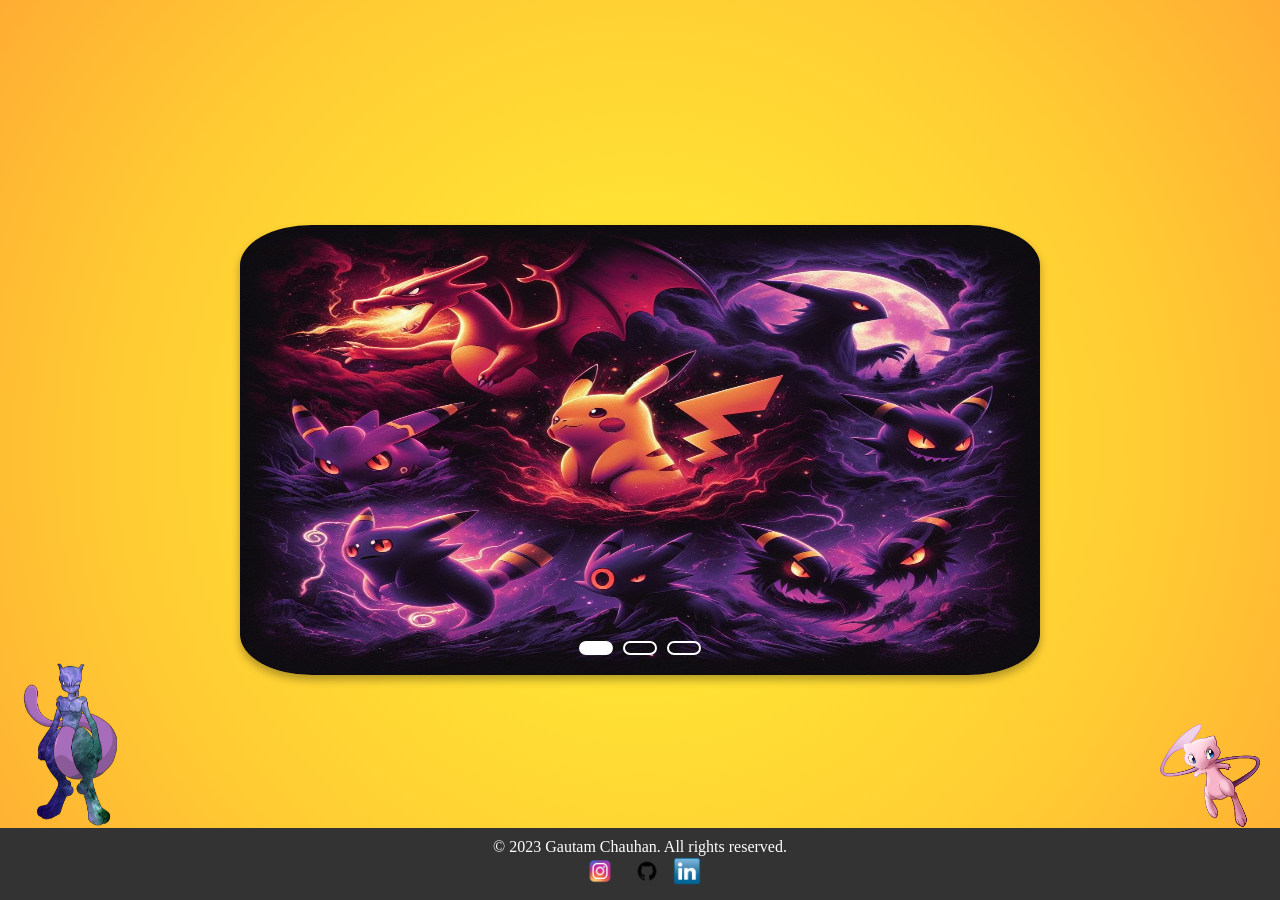
<file: index.html>
<!DOCTYPE html>
<html lang="en" dir="ltr">
 <head>
    <meta charset="utf-8">
    <title>Welcome</title>
    <link rel="stylesheet" href="login.css">
    <link rel="shortcut icon" href="o.png" type="image/x-icon">
    <script src="https://code.jquery.com/jquery-3.4.1.js"></script>
 </head>
 <body>
     <div class="center">
      <div class="images">
        <div class="slide img1"><a href="search.html"><img src="wikipedia.jpeg"></a></div>
        <div class="slide"><a href="game.html"><img src="game.jpg"></a></div>
        <div class="slide"><a href="https://www.pokemon.com/us"><img src="wiki.jpeg"></a></div>
      </div>
      <div class="buttons">
        <a href="#" class="btn1 active"></a>
        <a href="#" class="btn2"></a>
        <a href="#" class="btn3"></a>
      </div>
    </div>

    <div class="lower-right-image">
      <img src="mew.png" alt="Mew">
    </div>
    <div class="lower-left-image">
        <img src="mewtwo.png" alt="Mew">
      </div>
      <footer>
        <p>&copy; 2023 Gautam Chauhan. All rights reserved.</p>
        <div class="social-links">
           <a href="https://www.instagram.com/gautam__chauhan___?igsh=MTA2OWFydDUweXltZw==" target="_blank"><img src="instagram.png" alt="Instagram"></a>
           <a href="https://github.com/GCGautam" target="_blank"><img src="github.png" alt="GitHub"></a>
           <a href="https://www.linkedin.com/in/gautam-chauhan-008ba6225?utm_source=share&utm_campaign=share_via&utm_content=profile&utm_medium=android_app" target="_blank"><img src="linkedin.png" alt="GitHub"></a>
        </div>
       </footer>
       

    <script>
      $(document).ready(function(){
        $('.buttons a').click(function(e){
          e.preventDefault(); 
          var index = $(this).index(); 
          $('.img1').css("marginLeft", "-" + (index * 20) + "%"); 
          $(this).addClass('active').siblings().removeClass('active'); 
        });
      });
    </script>
 </body>
</html>
</file>
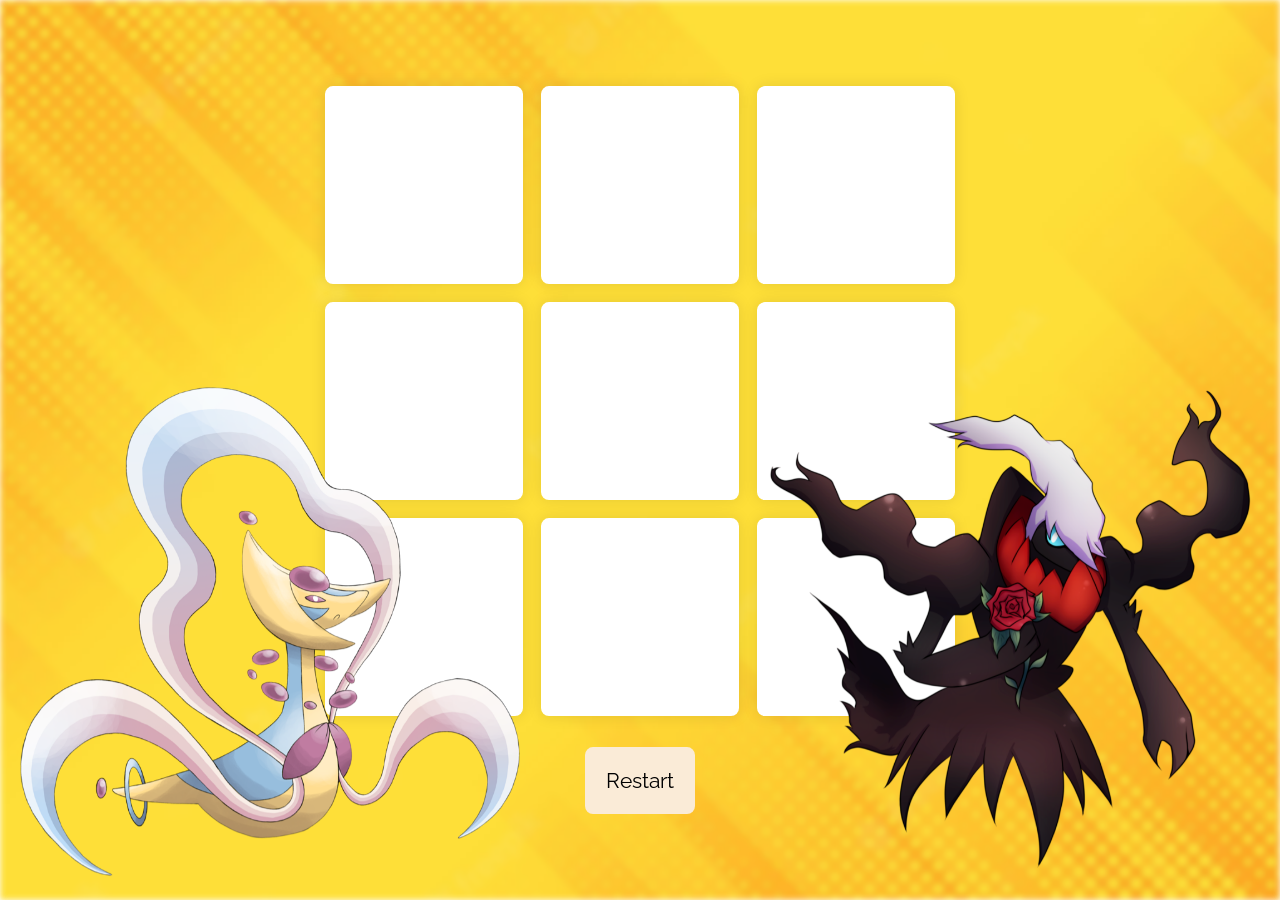
<file: game.html>
<!DOCTYPE html>
<html lang="en">
<head>
    <meta name="viewport" content="width=device-width, initial-scale=1.0">
    <title>Tic Tac Toe</title>
    <link rel="shortcut icon" href="o.png" type="image/x-icon">
    <link href="https://fonts.googleapis.com/css2?family=Raleway:wght@700&display=swap" rel="stylesheet">
    <link rel="stylesheet" href="game.css">
</head>
<body>
   <div class="wrapper">
       <div class="container">
           <button class="button-option" onclick="handleButtonClick(0)"></button>
           <button class="button-option" onclick="handleButtonClick(1)"></button>
           <button class="button-option" onclick="handleButtonClick(2)"></button>
           <button class="button-option" onclick="handleButtonClick(3)"></button>
           <button class="button-option" onclick="handleButtonClick(4)"></button>
           <button class="button-option" onclick="handleButtonClick(5)"></button>
           <button class="button-option" onclick="handleButtonClick(6)"></button>
           <button class="button-option" onclick="handleButtonClick(7)"></button>
           <button class="button-option" onclick="handleButtonClick(8)"></button>
       </div>
       <button id="restart" onclick="restartGame()">Restart</button>
   </div>

   <div class="popup hide">
       <p id="message">Sample Message</p>
       <button id="new-game" onclick="newGame()">New Game</button>
   </div>
   <div class="lower-right-image">
    <img src="darkrai.png" alt="Mew">
  </div>
  <div class="lower-left-image">
      <img src="cresellia.png" alt="Mew">
    </div>
   <script src="game.js"></script>
</body>
</html>
</file>
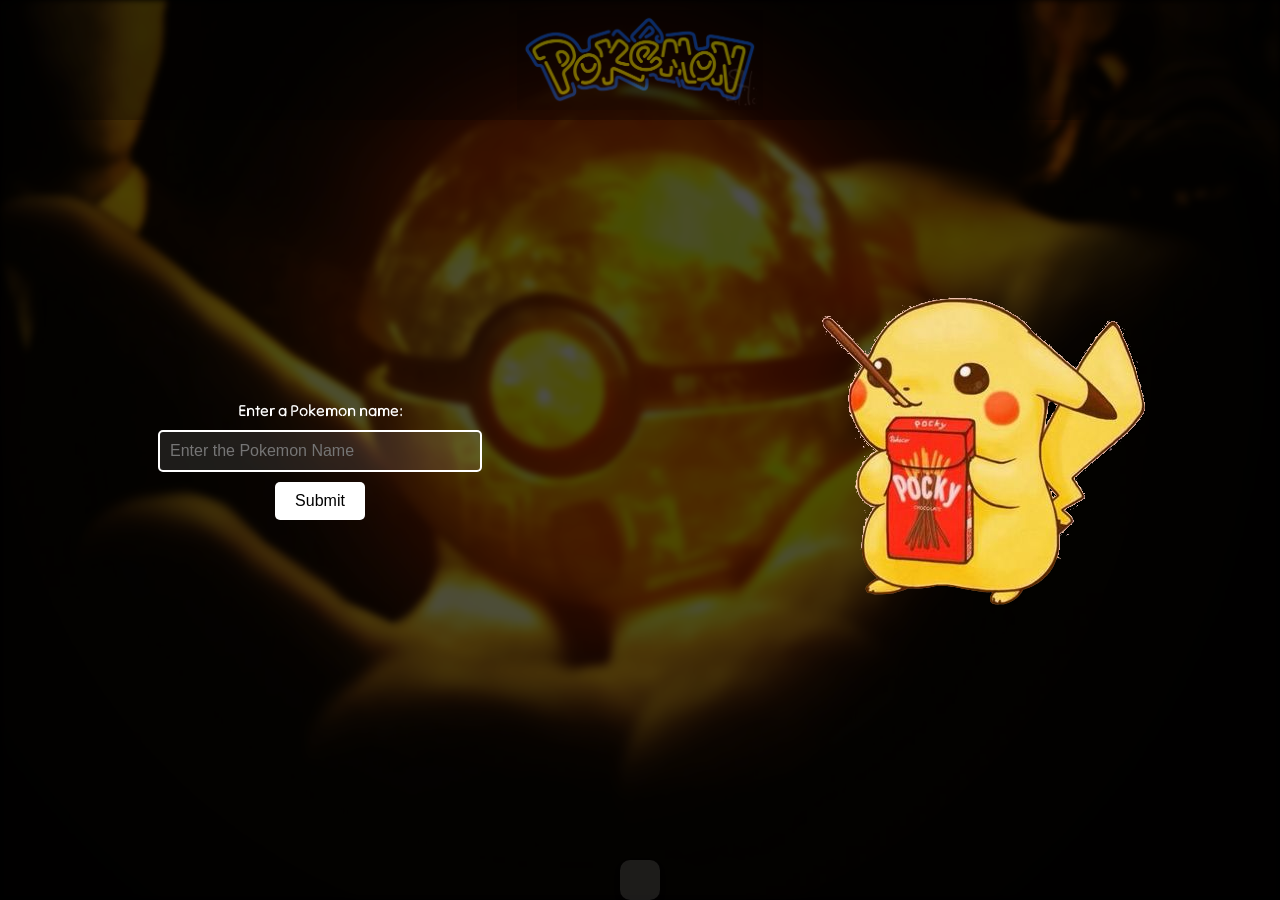
<file: search.html>
<!DOCTYPE html>
<html lang="en">
<head>
    <meta charset="UTF-8">
    <meta name="viewport" content="width=device-width, initial-scale=1.0">
    <title>Pokemon Finder</title>
    <link rel="stylesheet" href="search.css">
    <link rel="shortcut icon" href="o.png" type="image/x-icon">
</head>
<body>
    <div class="navbar">
        <img src="logo.jpg" alt="Logo" class="logo">
    </div>
    <div class="main">
        <div class="info"></div>
        <form id="pokemonForm">
            <label for="pokemonName">Enter a Pokemon name:</label>
            <input type="text" id="pokemonName" name="pokemonName" required placeholder="Enter the Pokemon Name">
            <button type="submit">Submit</button>
        </form>
        <div class="image-container">
            <img src="pikachu.png" alt="Description of the image">
        </div>
    </div>
    <div class="info">
        <div class="pokemon-info"></div>
    </div>
    <script src="search.js"></script>

</body>
</html>
</file>
<file: login.css>
body::before {
    content: "";
    position: fixed; 
    top: 0;
    left: 0;
    width: 100vw; 
    height: 100vh; 
    background-size: cover; 
    background-position: center;
    background-repeat: no-repeat; 
    background-attachment: fixed; 
    opacity: 0.8;
    z-index: -1;
    background: radial-gradient(circle, 
    #ffec00,
    #ffd700,
    #ffbf00, 
    #ff9900  );
}

  .center{
    position: absolute;
    top: 50%;
    left: 50%;
    transform: translate(-50%, -50%);
    height: 450px;
    width: 800px;
    box-shadow: 0px 5px 8px rgba(0,0,0,.3);
    overflow: hidden;
    border-radius: 9%;
  }
  .images{
    height: 100%;
    width: 500%;
    display: flex;
  }
  .images img{
    width: 100%;
    height: 100%;
  }
  .images .slide{
    width: 20%;
    transition: .6s;
  }
  .buttons{
    position: absolute;
    bottom: 20px;
    left: 50%;
    transform: translateX(-50%);
    display: flex;
  }
  .buttons a{
    height: 10px;
    width: 30px;
    border: 2px solid white;
    margin: 0 5px;
    border-radius: 10px;
  }
  a.active{
    transition: .5s;
    transform: scale(0.999);
    background: white;
    animation: animate .4s;
  }
  @keyframes animate {
    100%{
      transform: scale(0.8);
    }
  }

   
   footer {
    background-color: #333;
    color: white;
    left:0px;
    text-align: center;
    padding: 10px 0;
    position: fixed;
    bottom: 0;
    width: 100%;
    z-index: 1000;
   }
   
   footer p {
    margin: 0;
    left: 0px;
   }
   .lower-left-image {
    position: fixed;
    bottom: 69px;
    left: 20px;
    z-index: 1000; 
   }
   
   .lower-left-image img {
    width: 100px;
    height: auto; 
   }
   .lower-right-image {
    position: fixed;
    bottom: 69px;
    right: 20px;
    z-index: 1000;
   }
   
   .lower-right-image img {
    width: 100px;
    height: auto; 
   }
   .social-links {
    display: flex;
    justify-content: center;
    gap: 10px;
   }
   
   .social-links a img {
    width: auto;
    height: 30px;
   }
</file>
<file: game.css>
* {
    padding: 0;
    margin: 0;
    box-sizing: border-box;
    font-family: "Raleway", sans-serif;
}
body {
    
        position: relative;
        height: 100vh; 
        margin: 0;
        padding: 0;
        font-family: 'Tilt Neon', sans-serif; 
        display: flex;
        flex-direction: column;
        justify-content: center;
        align-items: center;
        overflow: hidden; 
        
    }
    body::before {
        content: "";
        position: absolute;
        top: 0;
        left: 0;
        width: 100%;
        height: 100%;
        background-image: url('gamebg.jpg');
        background-size: cover;
        background-position: center;
        background-repeat: no-repeat;
        background-attachment: fixed;
        opacity: .9;
        z-index: -1; 
        filter: blur(3px);
    }
    
html {
    font-size: 16px;
}
.wrapper {
    position: absolute;
    transform: translate(-50%, -50%);
    top: 50%;
    left: 50%;
}
.container {
    width: 70vmin;
    height: 70vmin;
    display: flex;
    flex-wrap: wrap;
    gap: 2vmin;
}
.button-option {
    background: #ffffff;
    height: 22vmin;
    width: 22vmin;
    border: none;
    border-radius: 8px;
    font-size: 12vmin;
    color: #d161ff;
    box-shadow: 0 0 15px rgba(0, 0, 0, 0.1);
    display: flex;
    align-items: center;
    justify-content: center;
}
.button-option img {
    max-width: 80%;
    max-height: 80%;
}
#restart {
    font-size: 1.3em;
    padding: 1em;
    border-radius: 8px;
    background-color:antiquewhite;
    color:black;
    border: none;
    position: relative;
    margin: 1.5em auto 0 auto;
    display: block;
}
.popup {
    background: linear-gradient(135deg,#ffec00,#ffd700,#ffbf00, #ff9900  );
    height: 100%;
    width: 100%;
    position: absolute;
    display: flex;
    z-index: 2;
    align-items: center;
    justify-content: center;
    flex-direction: column;
    gap: 1em;
    font-size: 12vmin;
}
#new-game {
    font-size: 0.6em;
    padding: 0.5em 1em;
    background-color: #0a0027;
    color: #ffffff;
    border-radius: 0.2em;
    border: none;
}
#message {
    color: #ffffff;
    text-align: center;
    font-size: 1em;
}
.popup.hide {
    display: none;
}
.lower-left-image {
    position: fixed;
    bottom: 20px;
    left: 20px;
    z-index: 1000; 
   }
   
.lower-left-image img {
    width: 500px;
    height: auto; 
   }
.lower-right-image {
    position: fixed;
    bottom: 20px;
    right: 20px;
    z-index: 1000;
   }
   
.lower-right-image img {
    width: 500px;
    height: auto; 
   }
@media (max-width: 768px) {
    .container {
        width: 80vmin;
        height: 80vmin;
    }

    .button-option {
        height: 18vmin;
        width: 18vmin;
        font-size: 9vmin;
    }

    .lower-left-image img, .lower-right-image img {
        width: 300px;
    }
}

@media (max-width: 480px) {
    .container {
        width: 60vmin;
        height: 60vmin;
    }

    .button-option {
        height: 14vmin;
        width: 14vmin;
        font-size: 7vmin;
    }

    .lower-left-image img, .lower-right-image img {
        width: 200px;
    }
}
</file>
<file: search.css>
@import url('https://fonts.googleapis.com/css2?family=Tilt+Neon&display=swap');

body {
    position: relative;
    height: 100vh; 
    margin: 0;
    padding: 0;
    background-color: black;
    font-family: 'Tilt Neon', sans-serif; 
    display: flex;
    flex-direction: column;
    justify-content: center;
    align-items: center;
    overflow: hidden; 
    
}

.navbar {
    position: absolute; 
    top: 0;
    left: 0;
    width: 100%; 
    display: flex;
    justify-content: center;
    padding: 10px 0;
    background-color: rgba(0, 0, 0, 0.8); 
    opacity: .4;
}

.logo {
    height: 100px; 
    width: auto; 
}

.main {
    display: flex;
    flex-direction: row; 
    align-items: center;
    justify-content: center;
    width: 100%; 
    height: calc(100vh - 60px); 
    overflow: auto; 
    margin-top: 60px; 
}

.main.info {
    color: white;
    z-index: 10;
    font-size: large;
    text-align: center;
    padding: 20px;
    margin-top: 50px;
}

body::before {
    content: "";
    position: absolute;
    top: 0;
    left: 0;
    width: 100%;
    height: 100%;
    background-image: url('indeximage.jpg');
    background-size: cover;
    background-position: center;
    background-repeat: no-repeat;
    background-attachment: fixed;
    opacity: .3;
    z-index: -1; 
    filter: blur(3px);
}

form {
    flex: 1; 
    display: flex;
    flex-direction: column;
    align-items: center;
    justify-content: center;
    gap: 10px;
    margin-top: 20px;
    width: 100%; 
    cursor: pointer;
}

input[type="text"] {
    padding: 10px;
    font-size: 16px;
    border: 2px solid rgb(255, 255, 255);
    border-radius: 5px;
    background-color: rgba(255, 255, 255, 0.1);
    color: white;
    width: 300px;
}

button[type="submit"] {
    padding: 10px 20px;
    font-size: 16px;
    border: none;
    border-radius: 5px;
    background-color: white;
    color: black;
    transition: background-color 0.3s ease;
}

button[type="submit"]:hover {
    background-color: rgba(255, 255, 255, 0.8);
}

label {
    color: white;
    font-size: 16px;
}

.image-container {
    flex: 1; 
    display: flex;
    justify-content: center;
    align-items: center;
}

.image-container img {
    max-width: 100%;
    height: auto; 
}
.pokemon-info {
    background-color: rgba(255, 255, 255, 0.1);
    padding: 20px;
    border-radius: 10px;
    margin-top: 20px;
    text-align: center;
    color: white;
    box-shadow: 0 4px 6px rgba(0, 0, 0, 0.1);
}

.pokemon-info h2 {
    margin-bottom: 10px;
}

.pokemon-info img {
    width: 100px;
    height: auto;
    margin-bottom: 10px;
}

.pokemon-info p {
    margin-top: 10px;
}
</file>
